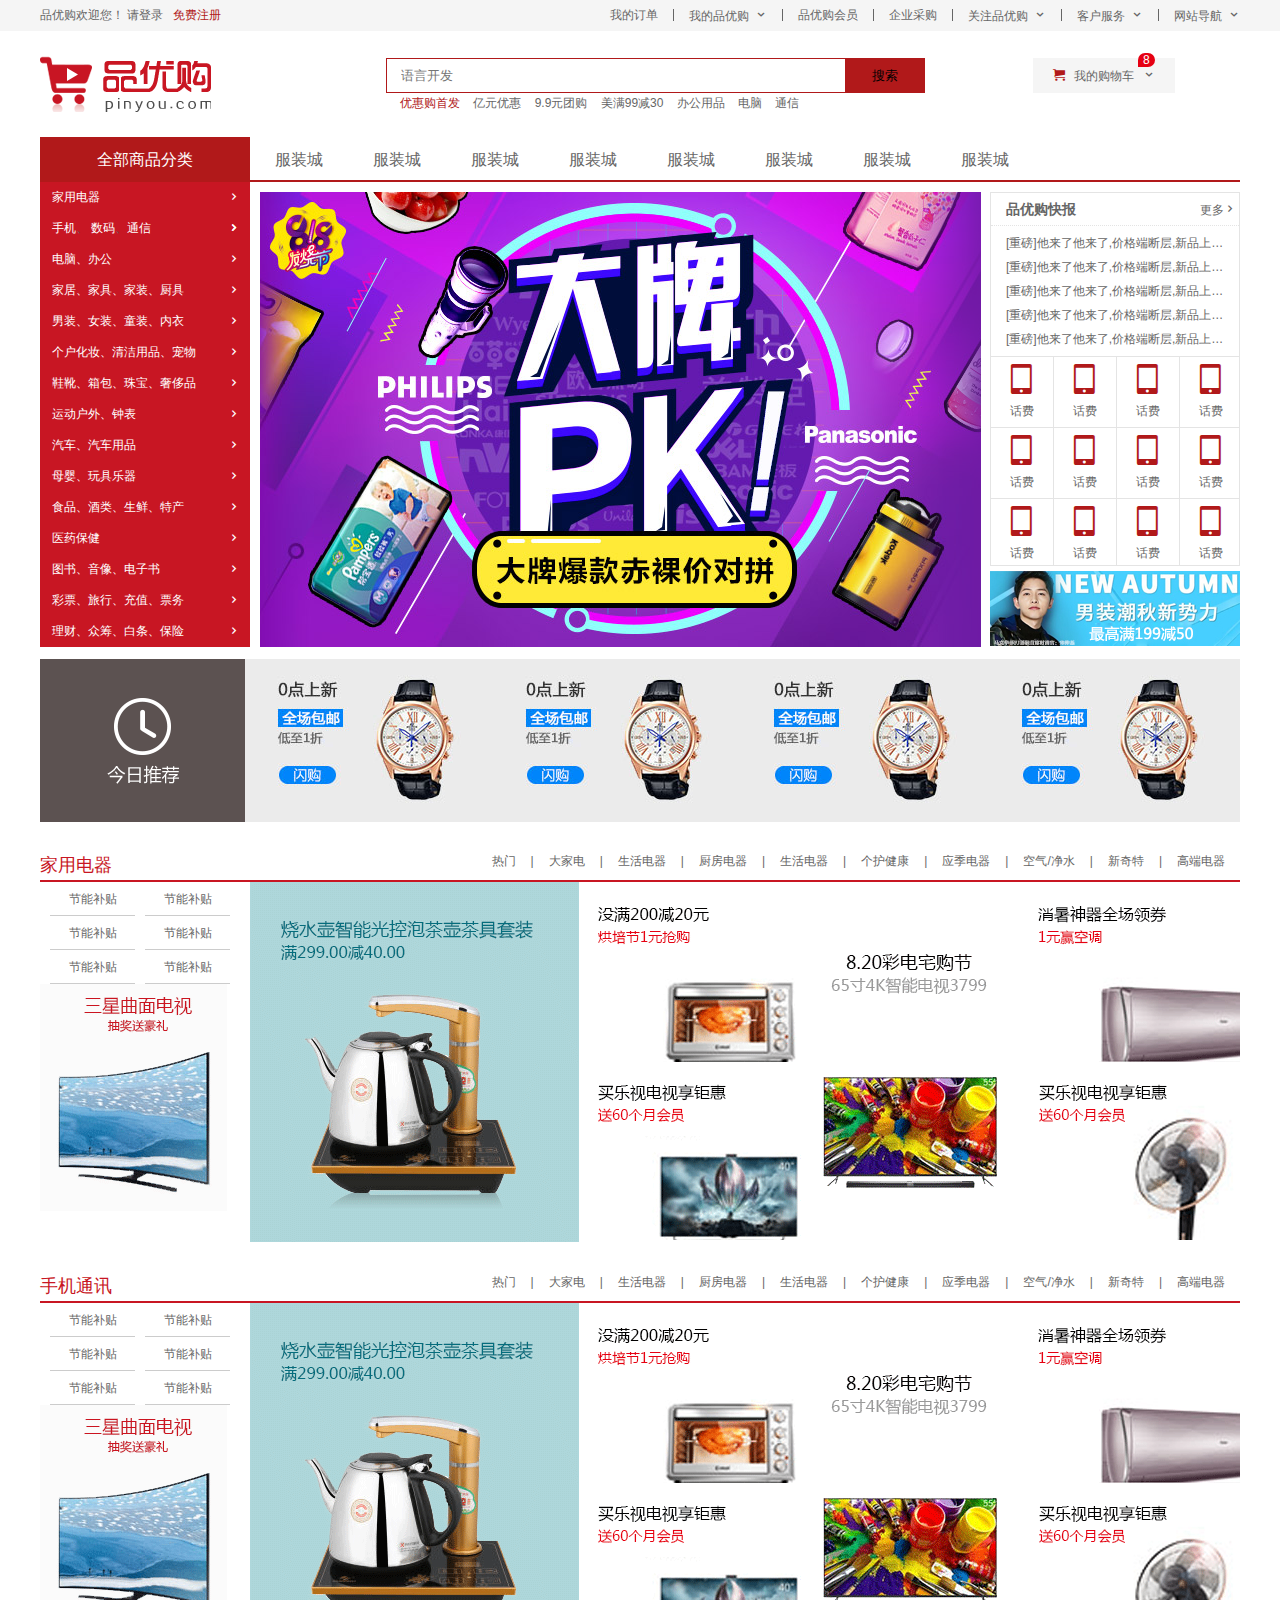
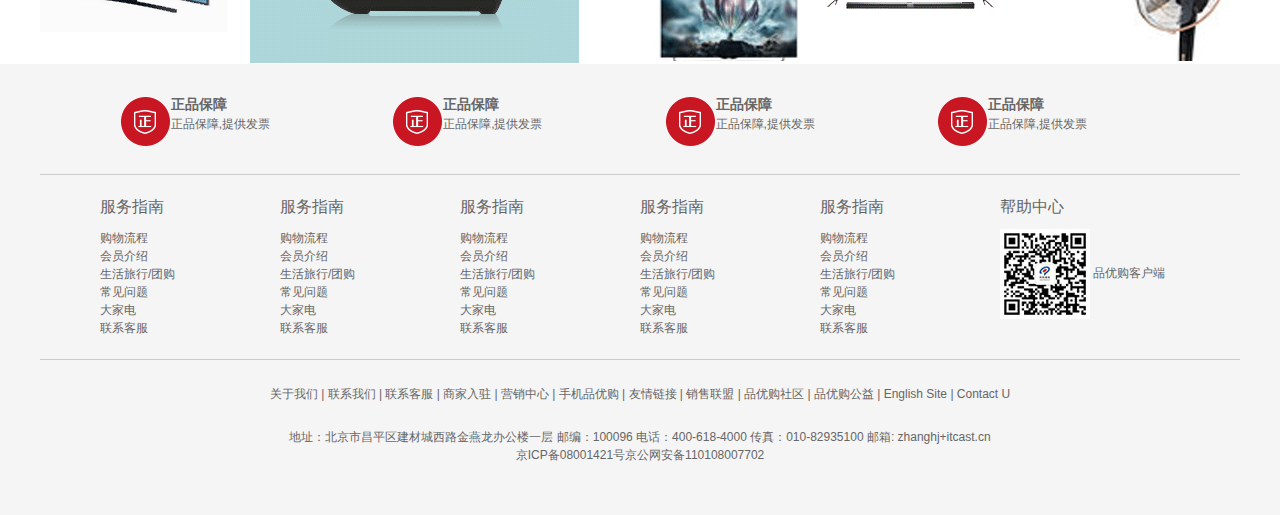
<file: index.html>
<!DOCTYPE html>
<html lang="en">

<head>
    <meta charset="UTF-8">

    <title>品优购-综合网购首选-正品低价、品质保障、配送及时、轻松购物！</title>
    <!-- 网站说明 -->
    <meta name="description" content="品优购-专业的综合网上购物商城,销售家电、数码通讯、电脑、
家居百货、服装服饰、母婴、图书、食品等数万个品牌优质商品.便捷、诚信的服务，为您提供愉悦的网上购物
体验!" />
    <!-- 关键字 -->
    <meta name=" keywords" content="网上购物,网上商城,手机,笔记本,电脑,MP3,CD,VCD,DV,相机,数码,配
件,手表,存储卡,京东" />

    <link rel="shortcut icon" href="favicon.ico" type="image/x-icon" />
    <!-- 引入初始化样式文件 -->
    <link rel="stylesheet" href="css/base.css">
    <!-- 引入公告样式文件 -->
    <link rel="stylesheet" href="css/comman.css">
    <link rel="stylesheet" href="css/index.css">

</head>

<body>
    <!-- <div class="shortcut">
        <div class="w">
            <div class="left">
                <a href="">品优购欢迎您!  请登录</a><a href="" class="enroll">免费注册</a>
            </div>
            <div class="right">
                <a href="">我的订单</a><a href="">我的订单</a><a href="">我的订单</a><a href="">我的订单</a><a href="">我的订单</a><a href="">我的订单</a><a href="">我的订单</a>
            </div>
        </div>
    </div> -->
    <!-- 快捷导航模块 start -->
    <section class="shortcut">
        <div class="w">
            <div class="fl">
                <ul>
                    <!-- &nbsp为空格 -->
                    <li>品优购欢迎您！&nbsp;</li>
                    <li>
                        <!-- 规范:行内元素一行写 -->
                        <a href="#">请登录</a> &nbsp; <a href="list.html" class="style_red">免费注册</a>
                    </li>
                </ul>
            </div>
            <div class="fr">
                <ul>
                    <li>我的订单</li>
                    <li></li>
                    <li class="arrow-icon">我的品优购</li>
                    <li></li>
                    <li>品优购会员</li>
                    <li></li>
                    <li>企业采购</li>
                    <li></li>
                    <li class="arrow-icon">关注品优购</li>
                    <li></li>
                    <li class="arrow-icon">客户服务</li>
                    <li></li>
                    <li class="arrow-icon">网站导航</li>
                </ul>
            </div>
        </div>
    </section>
    <!-- 快捷导航模块 end -->

    <!-- header头部模块制作 start -->
    <header class="header w">
        <!-- logo模块 -->
        <div class="logo">
            <h1>
                <a href="index.html" title="品优购商城"></a>
            </h1>
        </div>
        <!-- search搜索模块 -->
        <div class="search">
            <input type="search" name="" id="" placeholder="语言开发">
            <button class="btn">搜索</button>
        </div>
        <div class="hotwords">
            <a href="#" class="style_red">优惠购首发</a>
            <a href="#">亿元优惠</a>
            <a href="#">9.9元团购</a>
            <a href="#">美满99减30</a>
            <a href="#">办公用品</a>
            <a href="#">电脑</a>
            <a href="#">通信</a>
        </div>
        <div class="shopcar">
            我的购物车
            <!--  -->
            <i class="count">8</i>
        </div>
    </header>
    <!-- header头部模块制作 end -->



    <!-- nav导航栏模块制作 start -->
    <nav class="nav w">
        <div class="w">
            <div class="dropdown">
                <div class="dt">全部商品分类</div>
                <div class="dd">
                    <ul>
                        <li><a href="#">家用电器</a> </li>
                        <li><a href="list.html">手机</a>、 <a href="#">数码</a>、<a href="#">通信</a> </li>
                        <li><a href="#">电脑、办公</a> </li>
                        <li><a href="#">家居、家具、家装、厨具</a> </li>
                        <li><a href="#">男装、女装、童装、内衣</a> </li>
                        <li><a href="#">个户化妆、清洁用品、宠物</a> </li>
                        <li><a href="#">鞋靴、箱包、珠宝、奢侈品</a> </li>
                        <li><a href="#">运动户外、钟表</a> </li>
                        <li><a href="#">汽车、汽车用品</a> </li>
                        <li><a href="#">母婴、玩具乐器</a> </li>
                        <li><a href="#">食品、酒类、生鲜、特产</a> </li>
                        <li><a href="#">医药保健</a> </li>
                        <li><a href="#">图书、音像、电子书</a> </li>
                        <li><a href="#">彩票、旅行、充值、票务</a> </li>
                        <li><a href="#">理财、众筹、白条、保险</a> </li>

                    </ul>
                </div>
            </div>
            <div class="navitems">
                <ul>
                    <li><a href="#">服装城</a></li>
                    <li><a href="#">服装城</a></li>
                    <li><a href="#">服装城</a></li>
                    <li><a href="#">服装城</a></li>
                    <li><a href="#">服装城</a></li>
                    <li><a href="#">服装城</a></li>
                    <li><a href="#">服装城</a></li>
                    <li><a href="#">服装城</a></li>
                </ul>
            </div>
        </div>

    </nav>
    <!-- nav导航栏模块制作 end -->

    <!-- main模块制作 start -->
    <div class="w">
        <main class="main">
            <div class="Focus">
            </div>
            <div class="newsflash">
                <div class="news">
                    <div class="news-hd">品优购快报</div>
                    <div class="news-bd">
                        <ul>
                            <li><a href="#">[重磅]他来了他来了,价格端断层,新品上市3333</a></li>
                            <li><a href="#">[重磅]他来了他来了,价格端断层,新品上市44</a></li>
                            <li><a href="#">[重磅]他来了他来了,价格端断层,新品上市1111</a></li>
                            <li><a href="#">[重磅]他来了他来了,价格端断层,新品上市11111</a></li>
                            <li><a href="#">[重磅]他来了他来了,价格端断层,新品上市111</a></li>
                        </ul>
                    </div>
                </div>
                <div class="lifeservice">
                    <ul>
                        <li></li>
                        <li></li>
                        <li></li>
                        <li></li>
                        <li></li>
                        <li></li>
                        <li></li>
                        <li></li>
                        <li></li>
                        <li></li>
                        <li></li>
                        <li></li>
                    </ul>
                </div>
                <div class="bargain">
                    <img src="upload/bargain.png" alt="">
                </div>
            </div>

        </main>
    </div>
    <!-- main模块制作 end -->

    <!-- 推荐模块制作 start -->
    <div class="recom w">
        <div class="recom_hd">
            <img src="images/recom.png" alt="">
        </div>
        <div class="recom_bd">
            <ul>
                <li></li>
                <li></li>
                <li></li>
                <li></li>
            </ul>
        </div>
    </div>
    <!-- 推荐模块制作 end -->

    <!-- 楼层区域制作start -->
    <div class="floor">
        <!-- 1楼家用电器楼层 -->
        <div class="w jiadian">
            <div class="box_hd">
                <h3>家用电器</h3>
                <div class="tab_list">
                    <ul>
                        <li> <a href="#" class="style_red">热门</a>|</li>
                        <li><a href="#">大家电</a>|</li>
                        <li><a href="#">生活电器</a>|</li>
                        <li><a href="#">厨房电器</a>|</li>
                        <li><a href="#">生活电器</a>|</li>
                        <li><a href="#">个护健康</a>|</li>
                        <li><a href="#">应季电器</a>|</li>
                        <li><a href="#">空气/净水</a>|</li>
                        <li><a href="#">新奇特</a>|</li>
                        <li><a href="#"> 高端电器</a></li>
                    </ul>
                </div>
            </div>
            <div class="box_bd">
                <div class="tab_content">
                    <div class="tab_list_item">
                        <div class="col_210">
                            <ul>
                                <li><a href="#">节能补贴</a></li>
                                <li><a href="#">节能补贴</a></li>
                                <li><a href="#">节能补贴</a></li>
                                <li><a href="#">节能补贴</a></li>
                                <li><a href="#">节能补贴</a></li>
                                <li><a href="#">节能补贴</a></li>
                            </ul>
                            <a href="#">
                                <img src="upload/floor-1-1.png" alt="">
                            </a>
                        </div>
                        <div class="col_329">
                            <a href="#">
                                <img src="upload/floor-1-b01.png" alt="">
                            </a>
                        </div>
                        <div class="col_221">
                            <a href="#" class="bb"> <img src="upload/floor-1-2.png" alt=""></a>
                            <a href="#"> <img src="upload/floor-1-3.png" alt=""></a>
                        </div>
                        <div class="col_221">
                            <a href="#"> <img src="upload/floor-1-4.png" alt=""></a>

                        </div>
                        <div class="col_219">
                            <a href="#" class="bb"> <img src="upload/floor-1-5.png" alt=""></a>
                            <a href="#"> <img src="upload/floor-1-6.png" alt=""></a>
                        </div>
                    </div>
                </div>
            </div>
        </div>
        <!-- 2楼手机楼层 -->
        <div class="w shouji">
            <div class="box_hd">
                <h3>手机通讯</h3>
                <div class="tab_list">
                    <ul>
                        <li> <a href="#" class="style_red">热门</a>|</li>
                        <li><a href="#">大家电</a>|</li>
                        <li><a href="#">生活电器</a>|</li>
                        <li><a href="#">厨房电器</a>|</li>
                        <li><a href="#">生活电器</a>|</li>
                        <li><a href="#">个护健康</a>|</li>
                        <li><a href="#">应季电器</a>|</li>
                        <li><a href="#">空气/净水</a>|</li>
                        <li><a href="#">新奇特</a>|</li>
                        <li><a href="#"> 高端电器</a></li>
                    </ul>
                </div>
            </div>
            <div class="box_bd">
                <div class="tab_content">
                    <div class="tab_list_item">
                        <div class="col_210">
                            <ul>
                                <li><a href="#">节能补贴</a></li>
                                <li><a href="#">节能补贴</a></li>
                                <li><a href="#">节能补贴</a></li>
                                <li><a href="#">节能补贴</a></li>
                                <li><a href="#">节能补贴</a></li>
                                <li><a href="#">节能补贴</a></li>
                            </ul>
                            <a href="#">
                                <img src="upload/floor-1-1.png" alt="">
                            </a>
                        </div>
                        <div class="col_329">
                            <a href="#">
                                <img src="upload/floor-1-b01.png" alt="">
                            </a>
                        </div>
                        <div class="col_221">
                            <a href="#" class="bb"> <img src="upload/floor-1-2.png" alt=""></a>
                            <a href="#"> <img src="upload/floor-1-3.png" alt=""></a>
                        </div>
                        <div class="col_221">
                            <a href="#"> <img src="upload/floor-1-4.png" alt=""></a>

                        </div>
                        <div class="col_219">
                            <a href="#" class="bb"> <img src="upload/floor-1-5.png" alt=""></a>
                            <a href="#"> <img src="upload/floor-1-6.png" alt=""></a>
                        </div>
                    </div>
                </div>
            </div>
        </div>
    </div>
    <!-- 楼层区域制作end -->

    <!-- footer 底部制作start -->
    <footer class="footer">
        <div class="w">
            <div class="mod_service">
                <ul>
                    <li>
                        <h5></h5>
                        <div class="service_txt">
                            <h4>正品保障</h4>
                            <p>正品保障,提供发票</p>
                        </div>
                    </li>
                    <li>
                        <h5></h5>
                        <div class="service_txt">
                            <h4>正品保障</h4>
                            <p>正品保障,提供发票</p>
                        </div>
                    </li>
                    <li>
                        <h5></h5>
                        <div class="service_txt">
                            <h4>正品保障</h4>
                            <p>正品保障,提供发票</p>
                        </div>
                    </li>
                    <li>
                        <h5></h5>
                        <div class="service_txt">
                            <h4>正品保障</h4>
                            <p>正品保障,提供发票</p>
                        </div>
                    </li>
                </ul>
            </div>
            <div class="mod_help">
                <dl>
                    <dt>服务指南</dt>
                    <dd><a href="#">购物流程</a></dd>
                    <dd><a href="#">会员介绍</a></dd>
                    <dd><a href="#">生活旅行/团购</a></dd>
                    <dd><a href="#">常见问题</a></dd>
                    <dd><a href="#">大家电</a></dd>
                    <dd><a href="#">联系客服</a></dd>
                </dl>
                <dl>
                    <dt>服务指南</dt>
                    <dd><a href="#">购物流程</a></dd>
                    <dd><a href="#">会员介绍</a></dd>
                    <dd><a href="#">生活旅行/团购</a></dd>
                    <dd><a href="#">常见问题</a></dd>
                    <dd><a href="#">大家电</a></dd>
                    <dd><a href="#">联系客服</a></dd>
                </dl>
                <dl>
                    <dt>服务指南</dt>
                    <dd><a href="#">购物流程</a></dd>
                    <dd><a href="#">会员介绍</a></dd>
                    <dd><a href="#">生活旅行/团购</a></dd>
                    <dd><a href="#">常见问题</a></dd>
                    <dd><a href="#">大家电</a></dd>
                    <dd><a href="#">联系客服</a></dd>
                </dl>
                <dl>
                    <dt>服务指南</dt>
                    <dd><a href="#">购物流程</a></dd>
                    <dd><a href="#">会员介绍</a></dd>
                    <dd><a href="#">生活旅行/团购</a></dd>
                    <dd><a href="#">常见问题</a></dd>
                    <dd><a href="#">大家电</a></dd>
                    <dd><a href="#">联系客服</a></dd>
                </dl>
                <dl>
                    <dt>服务指南</dt>
                    <dd><a href="#">购物流程</a></dd>
                    <dd><a href="#">会员介绍</a></dd>
                    <dd><a href="#">生活旅行/团购</a></dd>
                    <dd><a href="#">常见问题</a></dd>
                    <dd><a href="#">大家电</a></dd>
                    <dd><a href="#">联系客服</a></dd>
                </dl>
                <dl>
                    <dt>帮助中心</dt>
                    <dd>
                        <img src="images/wx_cz.jpg" alt="">
                        品优购客户端
                    </dd>
                </dl>
            </div>
            <div class="mod_copyright">
                <div class="links">
                    <a href="#">关于我们</a> | <a href="#">联系我们</a> | 联系客服 | 商家入驻 | 营销中心 | 手机品优购 | 友情链接 | 销售联盟 | 品优购社区 |
                    品优购公益 | English Site | Contact U
                </div>
                <div class="copyright">
                    地址：北京市昌平区建材城西路金燕龙办公楼一层 邮编：100096 电话：400-618-4000 传真：010-82935100 邮箱: zhanghj+itcast.cn <br>
                    京ICP备08001421号京公网安备110108007702
                </div>
            </div>
        </div>
    </footer>
    <!-- footer 底部制作end -->
</body>

</html>
</file>
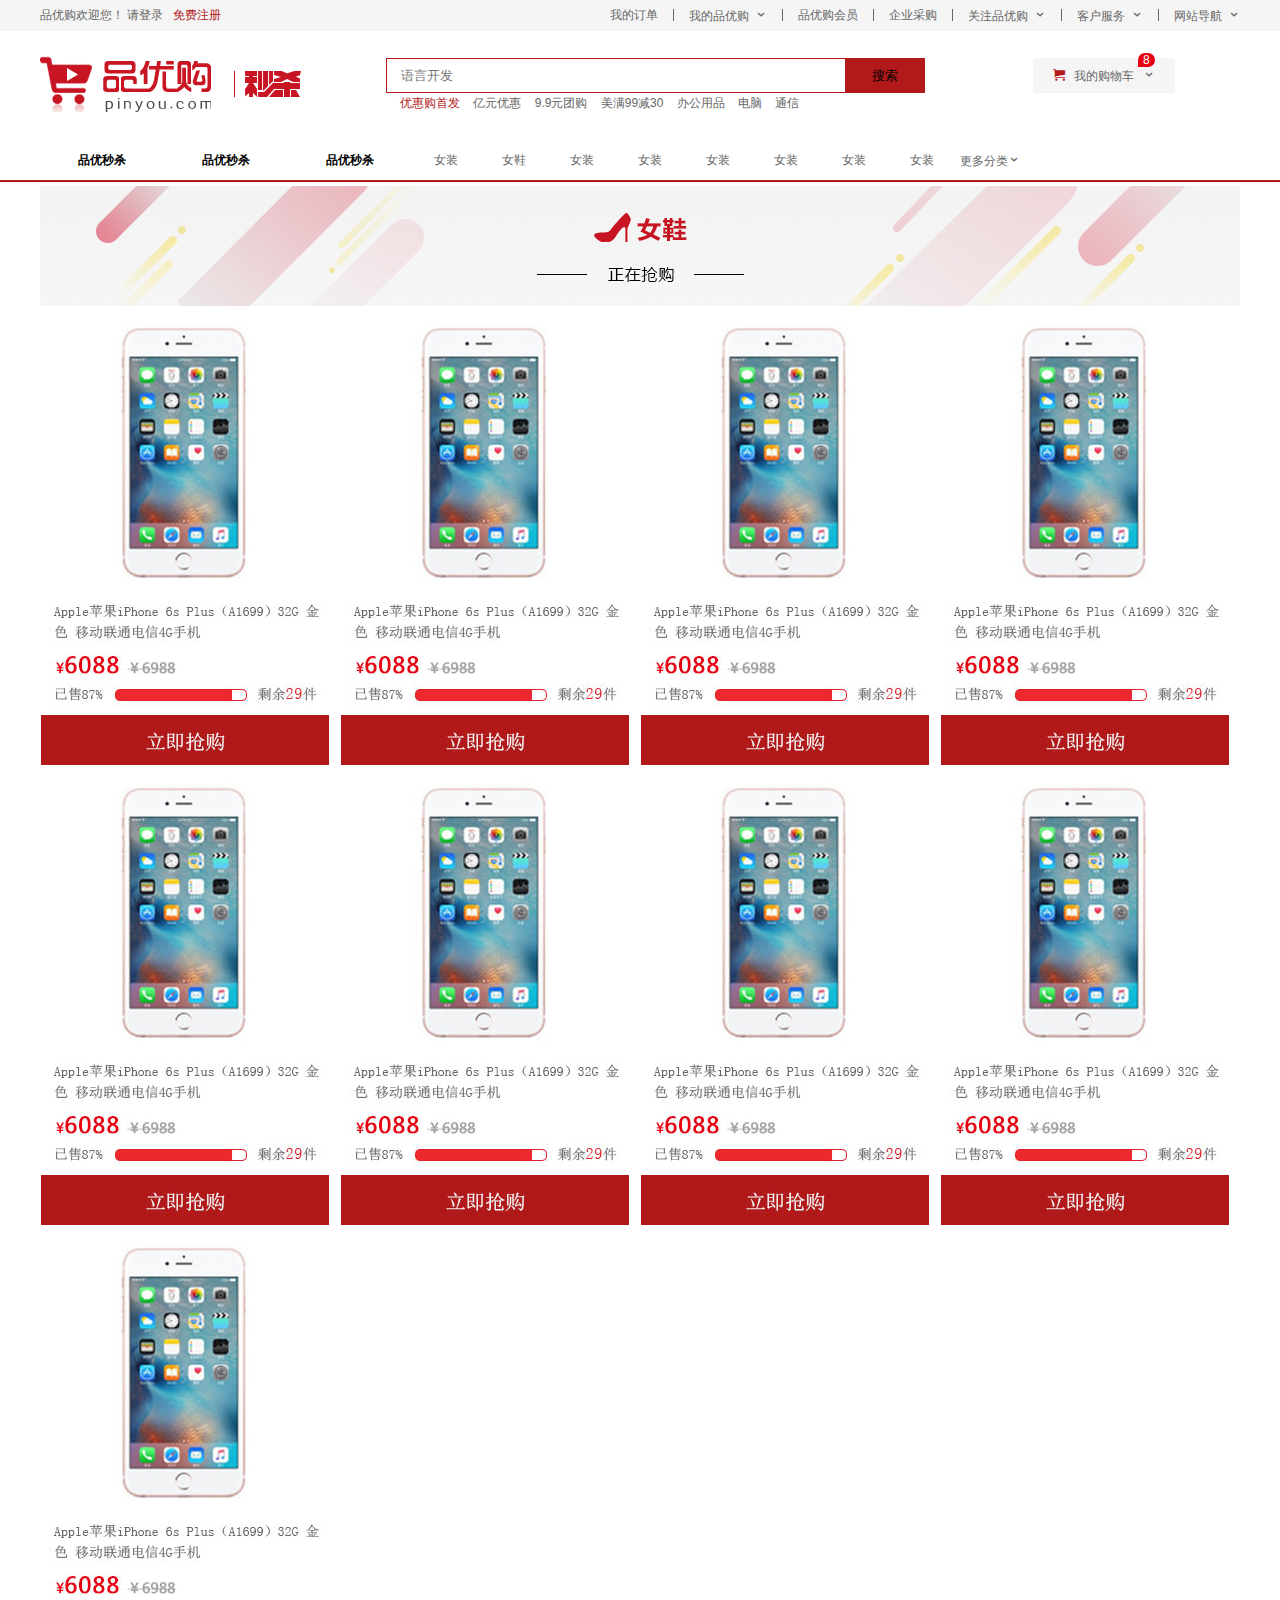
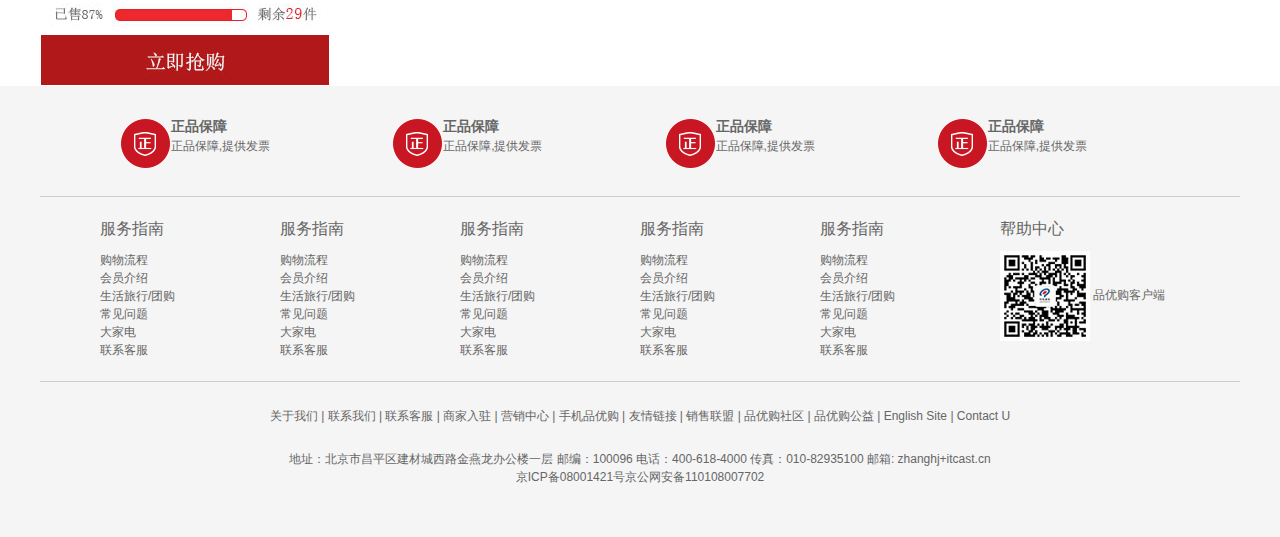
<file: list.html>
<!DOCTYPE html>
<html lang="en">
    <head>
        <meta charset="UTF-8">
    
        <title>列表页-综合网购首选-正品低价、品质保障、配送及时、轻松购物！</title>
        <!-- 网站说明 -->
        <meta name="description" content="品优购-专业的综合网上购物商城,销售家电、数码通讯、电脑、
    家居百货、服装服饰、母婴、图书、食品等数万个品牌优质商品.便捷、诚信的服务，为您提供愉悦的网上购物
    体验!" />
        <!-- 关键字 -->
        <meta name=" keywords" content="网上购物,网上商城,手机,笔记本,电脑,MP3,CD,VCD,DV,相机,数码,配
    件,手表,存储卡,京东" />
    
        <link rel="shortcut icon" href="favicon.ico" type="image/x-icon" />
        <!-- 引入初始化样式文件 -->
        <link rel="stylesheet" href="css/base.css">
        <!-- 引入公告样式文件 -->
        <link rel="stylesheet" href="css/comman.css">
        <link rel="stylesheet" href="css/list.css">
    
    </head>
<body>
    <section class="shortcut">
        <div class="w">
            <div class="fl">
                <ul>
                    <!-- &nbsp为空格 -->
                    <li>品优购欢迎您！&nbsp;</li>
                    <li>
                        <!-- 规范:行内元素一行写 -->
                        <a href="#">请登录</a> &nbsp; <a href="#" class="style_red">免费注册</a>
                    </li>
                </ul>
            </div>
            <div class="fr">
                <ul>
                    <li>我的订单</li>
                    <li></li>
                    <li class="arrow-icon">我的品优购</li>
                    <li></li>
                    <li>品优购会员</li>
                    <li></li>
                    <li>企业采购</li>
                    <li></li>
                    <li class="arrow-icon">关注品优购</li>
                    <li></li>
                    <li class="arrow-icon">客户服务</li>
                    <li></li>
                    <li class="arrow-icon">网站导航</li>
                </ul>
            </div>
        </div>
    </section>
    <!-- 快捷导航模块 end -->

    <!-- header头部模块制作 start -->
    <header class="header w">
        <!-- logo模块 -->
        <div class="logo">
            <h1>
                <a href="index.html" title="品优购商城"></a>
            </h1>
            <!-- 新增秒杀盒子 -->
            <div class="sk">
                <img src="images/sk.png" alt="">
            </div>
        </div>

        

        <!-- search搜索模块 -->
        <div class="search">
            <input type="search" name="" id="" placeholder="语言开发">
            <button class="btn">搜索</button>
        </div>
        <div class="hotwords">
            <a href="#" class="style_red">优惠购首发</a>
            <a href="#">亿元优惠</a>
            <a href="#">9.9元团购</a>
            <a href="#">美满99减30</a>
            <a href="#">办公用品</a>
            <a href="#">电脑</a>
            <a href="#">通信</a>
        </div>
        <div class="shopcar">
            我的购物车
            <!--  -->
            <i class="count">8</i>
        </div>
    </header>
    <!-- header头部模块制作 end -->

        <!-- nav导航栏模块制作 start -->
        <nav class="nav">
            <div class="w">
                <div class="sk_list">
                    <ul>
                        <li><a href="#">品优秒杀</a></li>
                        <li><a href="#">品优秒杀</a></li>
                        <li><a href="#">品优秒杀</a></li>
                    </ul>
                </div>
                <div class="sk_con">
                    <ul>
                        <li><a href="#">女装</a></li>
                        <li><a href="#" class="style_red">女鞋</a></li>
                        <li><a href="#">女装</a></li>
                        <li><a href="#">女装</a></li>
                        <li><a href="#">女装</a></li>
                        <li><a href="#">女装</a></li>
                        <li><a href="#">女装</a></li>
                        <li><a href="#">女装</a></li>
                        <li class="more"><a href="#">更多分类</a></li>
                    </ul>
                </div>
            </div>
        </nav>
        <!-- nav导航栏模块制作 end -->

        <!-- 列表页主体部分 -->
        <div class="w sk_container">
            <div class="sk_hd">
                <img src="upload/bg_03.png" alt="">
            </div>
            <div class="sk_bd">
                
                 <ul class="clearfix">
                    <li>
                        <img src="upload/list.jpg" alt="">
                    </li>
                    <li>
                        <img src="upload/list.jpg" alt="">
                    </li>
                    <li>
                        <img src="upload/list.jpg" alt="">
                    </li>
                    <li>
                        <img src="upload/list.jpg" alt="">
                    </li>
                    <li>
                        <img src="upload/list.jpg" alt="">
                    </li>
                    <li>
                        <img src="upload/list.jpg" alt="">
                    </li>
                    <li>
                        <img src="upload/list.jpg" alt="">
                    </li>
                    <li>
                        <img src="upload/list.jpg" alt="">
                    </li>
                    <li>
                        <img src="upload/list.jpg" alt="">
                    </li>
                </ul>
            </div>
        </div>
    <!-- footer 底部制作start -->
    <footer class="footer">
        <div class="w">
            <div class="mod_service">
                <ul>
                    <li>
                        <h5></h5>
                        <div class="service_txt">
                            <h4>正品保障</h4>
                            <p>正品保障,提供发票</p>
                        </div>
                    </li>
                    <li>
                        <h5></h5>
                        <div class="service_txt">
                            <h4>正品保障</h4>
                            <p>正品保障,提供发票</p>
                        </div>
                    </li>
                    <li>
                        <h5></h5>
                        <div class="service_txt">
                            <h4>正品保障</h4>
                            <p>正品保障,提供发票</p>
                        </div>
                    </li>
                    <li>
                        <h5></h5>
                        <div class="service_txt">
                            <h4>正品保障</h4>
                            <p>正品保障,提供发票</p>
                        </div>
                    </li>
                </ul>
            </div>
            <div class="mod_help">
                <dl>
                    <dt>服务指南</dt>
                    <dd><a href="#">购物流程</a></dd>
                    <dd><a href="#">会员介绍</a></dd>
                    <dd><a href="#">生活旅行/团购</a></dd>
                    <dd><a href="#">常见问题</a></dd>
                    <dd><a href="#">大家电</a></dd>
                    <dd><a href="#">联系客服</a></dd>
                </dl>
                <dl>
                    <dt>服务指南</dt>
                    <dd><a href="#">购物流程</a></dd>
                    <dd><a href="#">会员介绍</a></dd>
                    <dd><a href="#">生活旅行/团购</a></dd>
                    <dd><a href="#">常见问题</a></dd>
                    <dd><a href="#">大家电</a></dd>
                    <dd><a href="#">联系客服</a></dd>
                </dl>
                <dl>
                    <dt>服务指南</dt>
                    <dd><a href="#">购物流程</a></dd>
                    <dd><a href="#">会员介绍</a></dd>
                    <dd><a href="#">生活旅行/团购</a></dd>
                    <dd><a href="#">常见问题</a></dd>
                    <dd><a href="#">大家电</a></dd>
                    <dd><a href="#">联系客服</a></dd>
                </dl>
                <dl>
                    <dt>服务指南</dt>
                    <dd><a href="#">购物流程</a></dd>
                    <dd><a href="#">会员介绍</a></dd>
                    <dd><a href="#">生活旅行/团购</a></dd>
                    <dd><a href="#">常见问题</a></dd>
                    <dd><a href="#">大家电</a></dd>
                    <dd><a href="#">联系客服</a></dd>
                </dl>
                <dl>
                    <dt>服务指南</dt>
                    <dd><a href="#">购物流程</a></dd>
                    <dd><a href="#">会员介绍</a></dd>
                    <dd><a href="#">生活旅行/团购</a></dd>
                    <dd><a href="#">常见问题</a></dd>
                    <dd><a href="#">大家电</a></dd>
                    <dd><a href="#">联系客服</a></dd>
                </dl>
                <dl>
                    <dt>帮助中心</dt>
                    <dd>
                        <img src="images/wx_cz.jpg" alt="">
                        品优购客户端
                    </dd>
                </dl>
            </div>
            <div class="mod_copyright">
                <div class="links">
                    <a href="#">关于我们</a> | <a href="#">联系我们</a> | 联系客服 | 商家入驻 | 营销中心 | 手机品优购 | 友情链接 | 销售联盟 | 品优购社区 |
                    品优购公益 | English Site | Contact U
                </div>
                <div class="copyright">
                    地址：北京市昌平区建材城西路金燕龙办公楼一层 邮编：100096 电话：400-618-4000 传真：010-82935100 邮箱: zhanghj+itcast.cn <br>
                    京ICP备08001421号京公网安备110108007702
                </div>
            </div>
        </div>
    </footer>
    <!-- footer 底部制作end -->
</body>
</html>
</file>
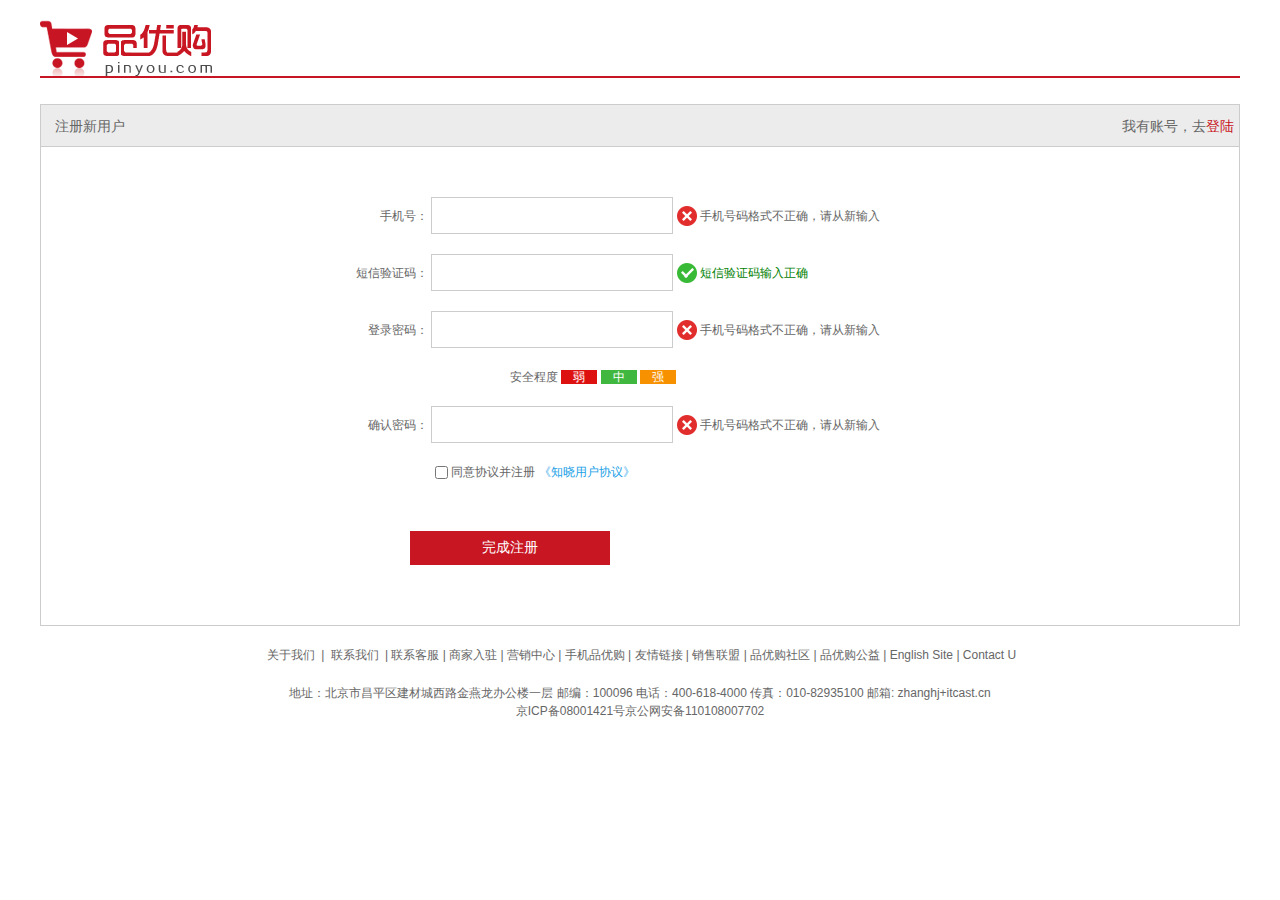
<file: register.html>
<!DOCTYPE html>
<html lang="en">

<head>
    <meta charset="UTF-8">
    <meta name="viewport" content="width=device-width, initial-scale=1.0">
    <meta http-equiv="X-UA-Compatible" content="ie=edge">
    <title>个人注册</title>
    <!-- 引入favicon图标 -->
    <link rel="shortcut icon" href="favicon.ico" />
    <!-- 引入我们初始化的css -->
    <link rel="stylesheet" href="css/base.css">
    <!-- 引入我们自己的注册页面的css -->
    <link rel="stylesheet" href="css/register.css">
</head>

<body>
    <div class="w">
        <header>
            <div class="logo">
                <a href="index.html"> <img src="images/logo.png" alt=""></a>
            </div>
        </header>
        <div class="registerarea">
            <h3>注册新用户
                <div class="login">我有账号，去<a href="#">登陆</a></div>
            </h3>
            <div class="reg_form">
                <form action="">
                    <ul>
                        <li><label for="">手机号：</label> <input type="text" class="inp">
                            <span class="error"> <i class="error_icon"></i> 手机号码格式不正确，请从新输入 </span></li>
                        <li><label for="">短信验证码：</label> <input type="text" class="inp">
                            <span class="success"> <i class="success_icon"></i> 短信验证码输入正确 </span></li>
                        <li><label for="">登录密码：</label> <input type="password" class="inp">
                            <span class="error"> <i class="error_icon"></i> 手机号码格式不正确，请从新输入 </span></li>
                        <li class="safe">安全程度 <em class="ruo">弱</em> <em class="zhong">中</em> <em class="qiang">强</em> </li>
                        <li><label for="">确认密码：</label> <input type="password" class="inp">
                            <span class="error"> <i class="error_icon"></i> 手机号码格式不正确，请从新输入 </span></li>
                        <li class="agree"><input type="checkbox" name="" id=""> 
                            同意协议并注册 <a href="#">《知晓用户协议》</a>
                        
                        </li>
                        <li>
                            <input type="submit" value="完成注册" class="btn">
                        </li>
                    </ul>
                </form>
            </div>
        </div>
        <footer>
            <div class="mod_copyright">
                <div class="links">
                    <a href="#">关于我们</a> | <a href="#">联系我们</a> | 联系客服 | 商家入驻 | 营销中心 | 手机品优购 | 友情链接 | 销售联盟 | 品优购社区 |
                    品优购公益 | English Site | Contact U
                </div>
                <div class="copyright">
                    地址：北京市昌平区建材城西路金燕龙办公楼一层 邮编：100096 电话：400-618-4000 传真：010-82935100 邮箱: zhanghj+itcast.cn <br>
                    京ICP备08001421号京公网安备110108007702
                </div>
            </div>
        </footer>
    </div>
</body>
</file>
<file: css/base.css>
/* 把我们所有标签的内外边距清零 */
* {
    margin: 0;
    padding: 0;
    /* css3盒子模型 */
    box-sizing: border-box;
}
/* em 和 i 斜体的文字不倾斜 */
em,
i {
    font-style: normal
}
/* 去掉li 的小圆点 */
li {
    list-style: none
}

img {
    /* border 0 照顾低版本浏览器 如果 图片外面包含了链接会有边框的问题 */
    border: 0;
    /* 取消图片底侧有空白缝隙的问题 */
    vertical-align: middle
}

button {
    /* 当我们鼠标经过button 按钮的时候，鼠标变成小手 */
    cursor: pointer
}

a {
    color: #666;
    text-decoration: none
}

a:hover {
    color: #c81623
}

button,
input {
    /* "\5B8B\4F53" 就是宋体的意思 这样浏览器兼容性比较好 */
    font-family: Microsoft YaHei, Heiti SC, tahoma, arial, Hiragino Sans GB, "\5B8B\4F53", sans-serif;
    /* 默认有灰色边框我们需要手动去掉 */
    border: 0; 
    outline: none;
}

body {
    /* CSS3 抗锯齿形 让文字显示的更加清晰 */
    -webkit-font-smoothing: antialiased;
    background-color: #fff;
    font: 12px/1.5 Microsoft YaHei, Heiti SC, tahoma, arial, Hiragino Sans GB, "\5B8B\4F53", sans-serif;
    color: #666
}

.hide,
.none {
    display: none
}
/* 清除浮动 */
.clearfix:after {
    visibility: hidden;
    clear: both;
    display: block;
    content: ".";
    height: 0
}

.clearfix::after {  
    content: "";  
    display: table;  
    clear: both;  
}
</file>
<file: css/comman.css>
@font-face {
  font-family: 'icomoon';
  src: url('../fonts/icomoon.eot?tomleg');
  src: url('../fonts/icomoon.eot?tomleg#iefix') format('embedded-opentype'), url('../fonts/icomoon.ttf?tomleg') format('truetype'), url('../fonts/icomoon.woff?tomleg') format('woff'), url('../fonts/icomoon.svg?tomleg#icomoon') format('svg');
  font-weight: normal;
  font-style: normal;
  font-display: block;
}
a {
  text-decoration: none;
}
/* 版心 */
.w {
  width: 1200px;
  margin: 0 auto;
}
.shortcut {
  height: 31px;
  background-color: #f5f5f5;
  line-height: 31px;
}
.shortcut .fl {
  float: left;
}
.shortcut .fr {
  float: right;
}
.shortcut .style_red {
  color: #b1191a;
}
.shortcut ul li {
  float: left;
}
.shortcut .fr ul li:nth-child(even) {
  width: 1px;
  height: 12px;
  background-color: #666;
  margin: 9px 15px 0;
}
.shortcut .arrow-icon::after {
  content: '\e91e';
  font-family: 'icomoon';
  margin-left: 6px;
}
.header {
  position: relative;
  height: 106px;
  background-color: #ffffff;
}
.header .logo {
  position: absolute;
  top: 25px;
  width: 171px;
  height: 61px;
}
.header .logo h1 a {
  display: block;
  width: 171px;
  height: 61px;
  background: url(../images/logo.png) no-repeat;
  overflow: hidden;
}
.header .search {
  position: absolute;
  left: 28%;
  float: left;
  width: 539px;
  height: 35px;
  margin: 27px 0 0 10px;
  border: 1px solid #b1191a;
}
.header .search input {
  float: left;
  width: 457px;
  height: 100%;
  padding-left: 14px;
}
.header .search .btn {
  float: right;
  width: 79px;
  height: 100%;
  background-color: #b1191a;
}
.header .hotwords {
  position: absolute;
  left: 30%;
  bottom: 25px;
}
.header .hotwords a {
  padding-right: 10px;
}
.header .hotwords a:nth-child(1) {
  color: #b1191a;
}
.header .shopcar {
  position: absolute;
  top: 27px;
  right: 65px;
  width: 142px;
  height: 35px;
  background-color: #f5f5f5;
  text-align: center;
  line-height: 35px;
}
.header .shopcar::before {
  content: '\e93a';
  margin-right: 6px;
  color: #b1191a;
  font-family: 'icomoon';
}
.header .shopcar::after {
  content: '\e91e';
  font-family: 'icomoon';
  margin-left: 6px;
}
.header .shopcar .count {
  position: absolute;
  top: -5px;
  left: 105px;
  height: 14px;
  line-height: 14px;
  color: #fff;
  background-color: #e60012;
  padding: 0 5px;
  border-radius: 7px 7px 7px 0;
}
.nav {
  height: 45px;
  border-bottom: 2px solid #b1191a;
}
.nav .dropdown {
  float: left;
}
.nav .dropdown .dt {
  width: 210px;
  height: 45px;
  color: white;
  text-align: center;
  font-size: 16px;
  line-height: 45px;
  background-color: #b1191a;
}
.nav .navitems {
  float: left;
  width: 784px;
  height: 45px;
}
.nav .navitems li {
  float: left;
  width: 98px;
  height: 45px;
  padding: 0 25px;
  text-align: center;
  font-size: 16px;
  line-height: 45px;
}
.footer {
  height: 451px;
  padding: 30px 0 0;
  background-color: #f5f5f5;
}
.footer .mod_service {
  height: 80px;
  margin-left: 45px;
  display: flex;
  justify-content: center;
}
.footer .mod_service li {
  float: left;
  margin-right: 120px;
}
.footer .mod_service li h5 {
  float: left;
  width: 53px;
  height: 53px;
  background: url(../images/icons.png) no-repeat -250px 0;
}
.footer .mod_service li .service_txt {
  float: left;
}
.footer .mod_service li .service_txt h4 {
  font-size: 14px;
}
.footer .mod_service li .service_txt p {
  font-size: 12px;
}
.footer .mod_help {
  display: flex;
  justify-content: center;
  height: 185px;
  padding: 20px 60px;
  border-top: 1px solid #cccccc;
}
.footer .mod_help dl {
  float: left;
  width: 200px;
}
.footer .mod_help dl dt {
  font-size: 16px;
  margin-bottom: 10px;
}
.footer .mod_help dl dd {
  display: block;
}
.footer .mod_help dl:nth-child(last-child) {
  width: 70px;
  text-align: center;
}
.footer .mod_copyright {
  border-top: 1px solid #cccccc;
  text-align: center;
}
.footer .mod_copyright .links,
.footer .mod_copyright .copyright {
  margin-top: 25px;
}
</file>
<file: css/index.css>
.dropdown .dd {
  width: 210px;
  height: 465px;
  background-color: #c81623;
}
.dropdown .dd li {
  position: relative;
  height: 31px;
  line-height: 31px;
  margin-left: 2px;
  padding-left: 10px;
}
.dropdown .dd li a {
  height: 31px;
  color: #ffffff;
}
.dropdown .dd li a::after {
  position: absolute;
  right: 10px;
  content: '\e920';
  font-family: 'icomoon';
}
.dropdown .dd li:hover {
  background-color: #ffffff;
}
.dropdown .dd li:hover a {
  color: #b1191a;
}
.main {
  width: 980px;
  height: 455px;
  margin-left: 220px;
  margin-top: 10px;
}
.main .Focus {
  float: left;
  width: 721px;
  height: 455px;
  background-image: url(../upload/focus1.png);
}
.main .newsflash {
  float: right;
  width: 250px;
  height: 455px;
}
.main .newsflash .news {
  height: 165px;
  border: 1px solid #e4e4e4;
}
.main .newsflash .news .news-hd {
  position: relative;
  height: 33px;
  font-size: 14px;
  font-weight: bold;
  line-height: 33px;
  border-bottom: 1px dotted #e4e4e4;
  padding: 0 15px;
}
.main .newsflash .news .news-hd::after {
  position: absolute;
  right: 3px;
  content: '更多\e920';
  font-family: 'icomoon';
  font-size: 12px;
  font-weight: normal;
}
.main .newsflash .news .news-bd {
  padding: 5px 15px 0;
  overflow: hidden;
}
.main .newsflash .news .news-bd ul li {
  height: 24px;
  line-height: 24px;
  overflow: hidden;
  white-space: nowrap;
  text-overflow: ellipsis;
}
.main .lifeservice {
  overflow: hidden;
  height: 209px;
  border: 1px solid #e4e4e4;
  border-top: 0;
}
.main .lifeservice ul {
  width: 252px;
}
.main .lifeservice ul li {
  float: right;
  width: 63px;
  height: 71px;
  border-right: 1px solid #e4e4e4;
  border-bottom: 1px solid #e4e4e4;
  text-align: center;
}
.main .lifeservice ul li::before {
  display: block;
  content: '\e959';
  color: #b1191a;
  font-family: 'icomoon';
  font-size: 30px;
}
.main .lifeservice ul li::after {
  display: block;
  content: '话费';
}
.main .bargain img {
  margin-top: 5px;
}
.recom {
  height: 163px;
  margin-top: 12px;
  background-color: #ebebeb;
}
.recom .recom_hd {
  float: left;
  height: 163px;
  width: 205px;
  background-color: #5c5251;
  line-height: 163px;
  text-align: center;
}
.recom .recom_bd {
  float: left;
}
.recom .recom_bd li {
  float: left;
  width: 248px;
  height: 163px;
  background-color: saddlebrown;
  background-image: url(../upload/recom_03.jpg);
}
.box_hd {
  height: 30px;
  border-bottom: 2px solid #c81623;
}
.box_hd h3 {
  float: left;
  font-size: 18px;
  color: #c81623;
  font-weight: 400;
}
.box_hd .tab_list {
  float: right;
}
.box_hd .tab_list li {
  float: left;
}
.box_hd .tab_list li a {
  margin: 0 15px;
}
.box_bd {
  height: 361px;
}
.box_bd .tab_list_item > div {
  float: left;
  height: 361px;
}
.box_bd .col_210 {
  width: 210px;
}
.box_bd .col_210 li {
  float: left;
  width: 85px;
  height: 34px;
  margin-left: 10px;
  border-bottom: 1px solid #ccc;
  line-height: 34px;
  text-align: center;
}
.box_bd .col_329 {
  width: 329px;
}
.box_bd .col_221 {
  width: 221px;
}
.box_bd .col_219 {
  width: 219px;
}
.jiadian {
  margin-top: 30px;
}
.shouji {
  margin-top: 30px;
}
</file>
<file: css/list.css>
.logo {
  position: relative;
}
.logo .sk {
  position: absolute;
  top: 15px;
  right: -90px;
  padding-left: 10px;
  border-left: 1px solid #c81523;
}
.nav .sk_list {
  float: left;
}
.nav .sk_list ul li {
  float: left;
  width: 124px;
  height: 47px;
  font-style: 16px;
  font-weight: 800;
  text-align: center;
  line-height: 47px;
}
.nav .sk_list ul li a {
  color: #000000;
}
.nav .sk_con {
  float: left;
}
.nav .sk_con ul li {
  float: left;
  width: 68px;
  height: 49px;
  font-style: 14px;
  font-weight: 400;
  text-align: center;
  line-height: 47px;
}
.nav .sk_con .more::after {
  content: '\e91e';
  font-family: 'icomoon';
}
.sk_bd .clearfix li {
  overflow: hidden;
  float: left;
  margin-right: 10px;
  width: 290px;
  height: 460px;
  border: 1px solid transparent;
}
</file>
<file: css/register.css>
.w {
  width: 1200px;
  margin: 0 auto;
}
header {
  width: 1200px;
  height: 84px;
}
header .logo {
  margin-top: 20px;
  margin-bottom: 50px;
  border-bottom: 2px solid #c81523;
}
.registerarea {
  height: 522px;
  border: 1px solid #cccccc;
}
.registerarea h3 {
  height: 42px;
  background-color: #ececec;
  font-weight: normal;
  text-indent: 1em;
  line-height: 42px;
  border-bottom: 1px solid #cccccc;
}
.registerarea h3 .login {
  float: right;
  margin-right: 5px;
  text-align: center;
  font-weight: normal;
  line-height: 42px;
}
.registerarea h3 .login a {
  color: #c81523;
}
.registerarea .reg_form {
  width: 600px;
  margin: 50px auto 0;
}
.registerarea .reg_form li {
  margin: 0 0 20px;
}
.registerarea .reg_form li label {
  display: inline-block;
  width: 88px;
  text-align: right;
}
.registerarea .reg_form li .inp {
  width: 242px;
  height: 37px;
  border: 1px solid #cccccc;
}
.registerarea .reg_form li .error_icon,
.registerarea .reg_form li .success_icon {
  display: inline-block;
  vertical-align: middle;
  width: 20px;
  height: 20px;
  background: url(../images/error.png) no-repeat;
  margin-top: -2px;
}
.registerarea .reg_form li .success {
  color: green;
}
.registerarea .reg_form li .success_icon {
  background: url(../images/success.png) no-repeat;
}
.registerarea .reg_form .safe {
  padding-left: 170px;
}
.registerarea .reg_form .safe em {
  padding: 0 12px;
  color: white;
}
.registerarea .reg_form .safe .ruo {
  background-color: #de1111;
}
.registerarea .reg_form .safe .zhong {
  background-color: #40b83f;
}
.registerarea .reg_form .safe .qiang {
  background-color: #f79100;
}
.registerarea .reg_form .agree {
  height: 18px;
  padding-left: 95px;
}
.registerarea .reg_form .agree input {
  vertical-align: middle;
}
.registerarea .reg_form .agree a {
  color: #1ba1e6;
}
.registerarea .btn {
  width: 200px;
  height: 34px;
  background-color: #c81623;
  font-size: 14px;
  color: #fff;
  margin: 30px 0 0 70px;
}
.mod_copyright {
  text-align: center;
}
.mod_copyright div {
  margin-top: 20px;
}
.links {
  margin-bottom: 15px;
}
.links a {
  margin: 0 3px;
}
</file>
